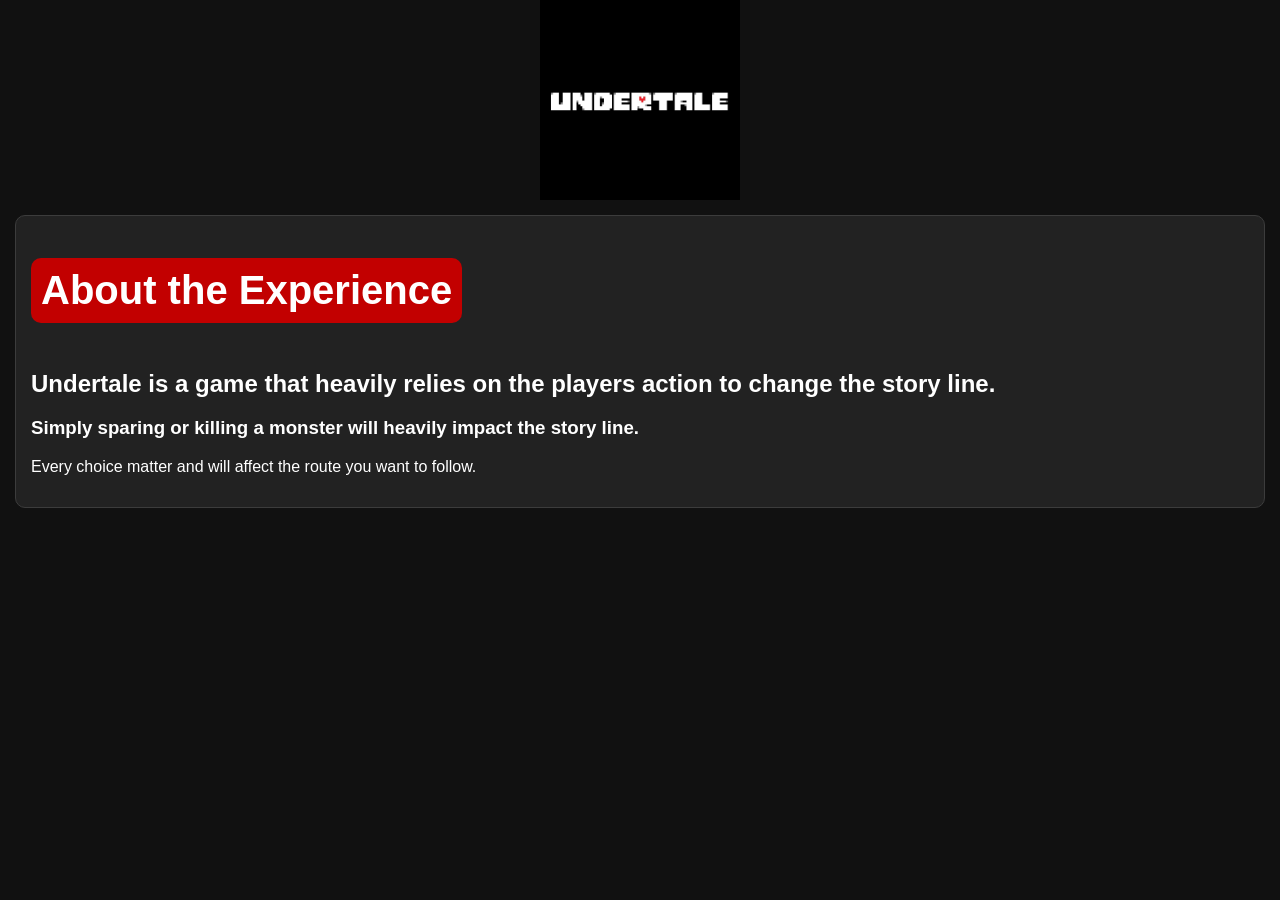
<file: card1.html>
<!DOCTYPE html>
<html lang="en">
<head>
    <meta charset="UTF-8">
    <meta name="viewport" content="width=device-width, initial-scale=1.0">
    <link rel="stylesheet" href="style.css">
    <script src="script.js" defer></script>
    <title>card1</title>
</head>
<body>
  <div class = "undertale-logo">
    <img src = "assets/logo-undertale.jpg" width="200px" height="200px">
  </div>
  <div class = "card1">
    <h1 style="display:inline-block; padding:10px; background-color: #C20000; border-radius:10px;">About the Experience</h1>
    <h2>Undertale is a game that heavily relies on the players action to change the story line.</h2>
    <h3>Simply sparing or killing a monster will heavily impact the story line.</h3>
    <p>Every choice matter and will affect the route you want to follow.</p>
  </div>
</body>
</html>
</file>
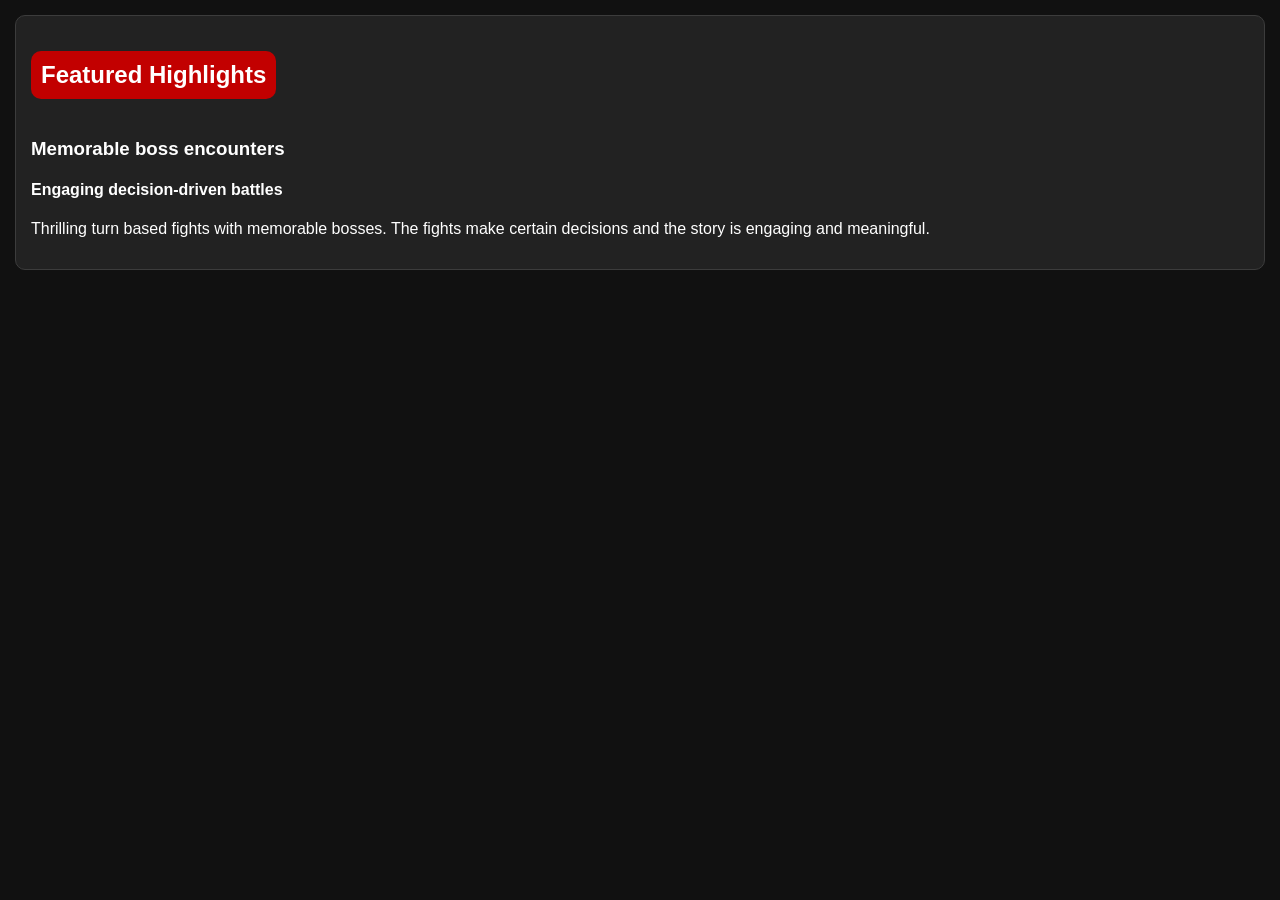
<file: card2.html>
<!DOCTYPE html>
<html lang="en">
<head>
    <meta charset="UTF-8">
    <meta name="viewport" content="width=device-width, initial-scale=1.0">
    <link rel="stylesheet" href="style.css">
    <script src="script.js" defer></script>
    <title>Featured Highlights</title>
</head>
<body>
  <div class = "card2">
    <h2 style="display:inline-block; padding:10px; background-color: #C20000; border-radius:10px;">Featured Highlights</h2>
    <h3>Memorable boss encounters</h3>
    <h4>Engaging decision-driven battles</h4>
    <p>Thrilling turn based fights with memorable bosses. The fights make certain decisions and the story is engaging and meaningful.</p>
  </div>
</body>
</html>
</file>
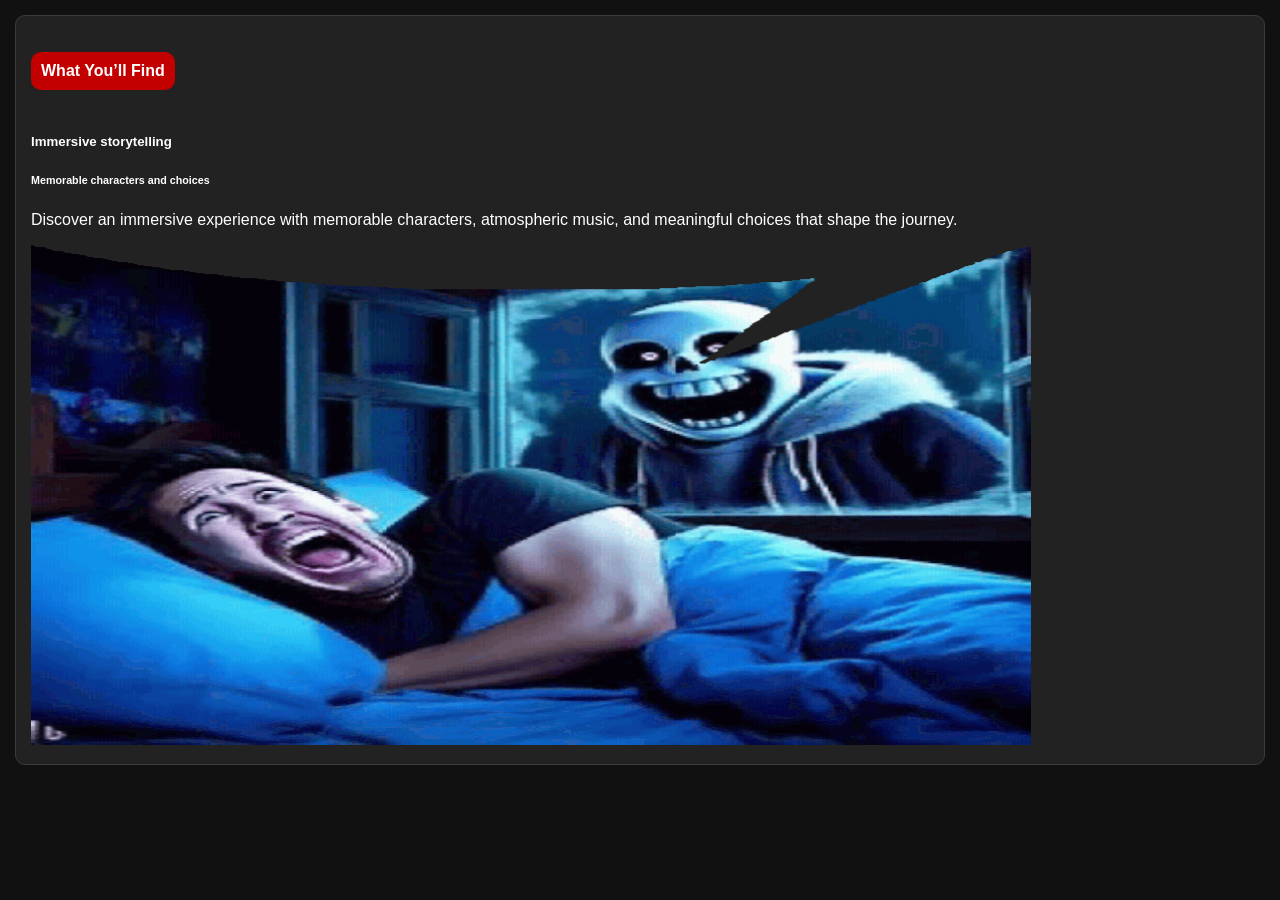
<file: card4.html>
<!DOCTYPE html>
<html lang="en">
<head>
    <meta charset="UTF-8">
    <meta name="viewport" content="width=device-width, initial-scale=1.0">
    <link rel="stylesheet" href="style.css">
    <script src="script.js" defer></script>
    <title>What You’ll Find</title>
</head>
<body>
  <div class = "card4">
    <h4 style="display:inline-block; padding:10px; background-color: #C20000; border-radius:10px;">What You’ll Find</h4>
    <h5>Immersive storytelling</h5>
    <h6>Memorable characters and choices</h6>
    <p>Discover an immersive experience with memorable characters, atmospheric music, and meaningful choices that shape the journey.</p>
    <img src="assets/sans-scary.gif" width="1000px" height="500px">
  </div>
</body>
</html>
</file>
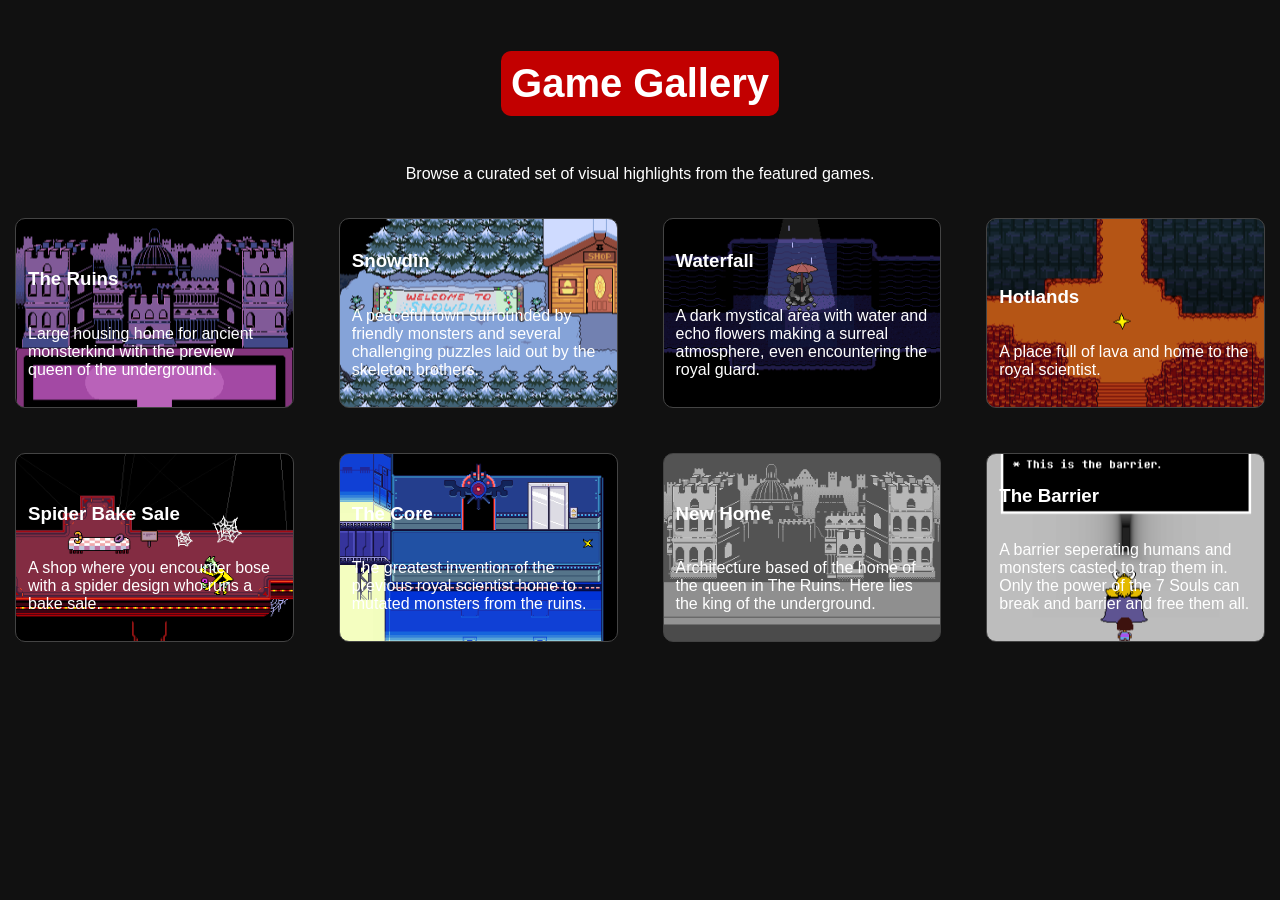
<file: gallery.html>
<!DOCTYPE html>
<html lang="en">
<head>
    <meta charset="UTF-8">
    <meta name="viewport" content="width=device-width, initial-scale=1.0">
    <link rel="stylesheet" href="style.css">
    <script src="script.js" defer></script>
    <title>Game Gallery</title>
</head>
<body class="gallery-page">
    <banner class="page-main">
        <section class="hero-section">
            <h1 style="display:inline-block; padding:10px; background-color: #C20000; border-radius:10px;">Game Gallery</h1>
            <p>Browse a curated set of visual highlights from the featured games.</p>
        </section>

        <section class="gallery-grid">
            <article class="gallery-card" style="background-image: url('assets/Ruins.webp');">
                <h3>The Ruins</h3>
                <p>Large housing home for ancient monsterkind with the preview queen of the underground.</p>
            </article>
            <article class="gallery-card" style="background-image: url('assets/Snowdin.webp');">
                <h3>Snowdin</h3>
                <p>A peaceful town surrounded by friendly monsters and several challenging puzzles laid out by the skeleton brothers.</p>
            </article>
            <article class="gallery-card" style="background-image: url('assets/Waterfall.webp');">
                <h3>Waterfall</h3>
                <p>A dark mystical area with water and echo flowers making a surreal atmosphere, even encountering the royal guard.</p>
            </article>
            <article class="gallery-card" style="background-image: url('assets/Hotlands.webp');">
                <h3>Hotlands</h3>
                <p>A place full of lava and home to the royal scientist.</p>
            </article>
            <article class="gallery-card" style="background-image: url('assets/bakesell.webp');">
                <h3>Spider Bake Sale</h3>
                <p>A shop where you encounter bose with a spider design who runs a bake sale.</p>
            </article>
            <article class="gallery-card" style="background-image: url('assets/Core.webp');">
                <h3>The Core</h3>
                <p>The greatest invention of the previous royal scientist home to mutated monsters from the ruins.</p>
            </article>
            <article class="gallery-card" style="background-image: url('assets/New home.webp');">
                <h3>New Home</h3>
                <p>Architecture based of the home of the queen in The Ruins. Here lies the king of the underground.</p>
            </article>
            <article class="gallery-card" style="background-image: url('assets/Barrier.webp');">
                <h3>The Barrier</h3>
                <p>A barrier seperating humans and monsters casted to trap them in. Only the power of the 7 Souls can break and barrier and free them all.</p>
            </article>
        </section>
    </banner>
</body>
</html>
</file>
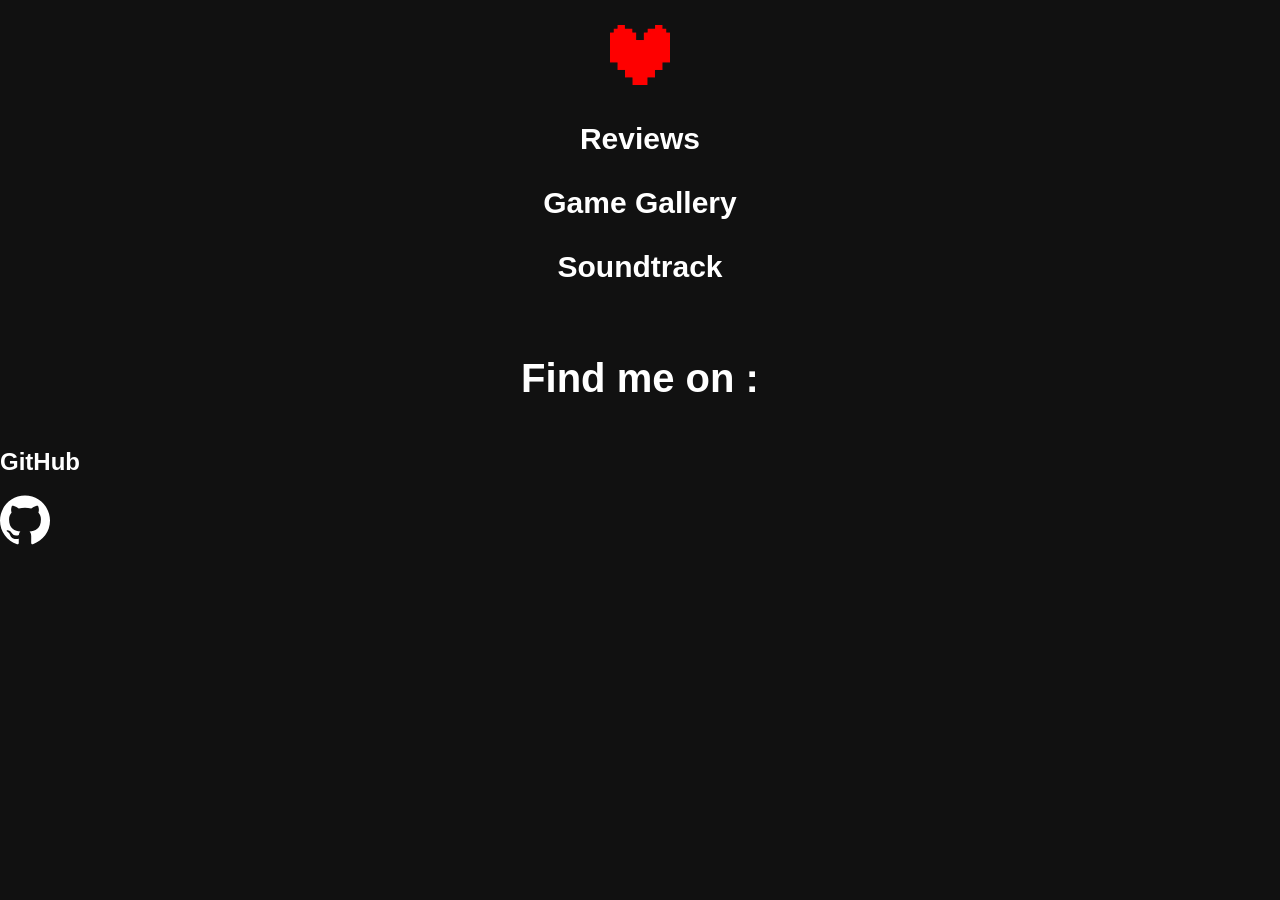
<file: nav.html>
<!DOCTYPE html>
<html lang="en">
<head>
  <meta charset="UTF-8" />
  <meta name="viewport" content="width=device-width, initial-scale=1.0" />
  <title>Game Review Hub</title>
  <link rel="stylesheet" href="style.css" />
  <title>navigation bar</title>
</head>
<body style="background-color: #111">
  <header>
    <nav class="main-nav">
      <a class="nav-item logo" href="card4.html" target="card4Frame">
        <span class="mark"><img src="assets/soul.png" alt="Logo" width="60px" height="60px" /></span>
      </a>
      <a class="nav-item" href="reviews.html" target="card4Frame">Reviews</a>
      <a class="nav-item" href="gallery.html" target="card4Frame">Game Gallery</a>
      <a class="nav-item" href="soundtrack.html" target="card4Frame">Soundtrack</a>
    </nav>
  </header>

    <div style="padding-top:20px;">
        <h1 class="footer-title">Find me on :</h1>
        <div style="display:flex; flex-direction:column; justify-content:center;">
            <h2>GitHub</h2>
            <a href="https://github.com/Liaw-Hao-Xuan/ASK-T1-Project-Liaw-Hao-Xuan-1Hope" target="mainContent">
                <svg width="50" height="50" viewBox="0 0 24 24" fill="none" xmlns="http://www.w3.org/2000/svg" role="img">
                    <path fill-rule="evenodd" clip-rule="evenodd" d="M12 0.297C5.373 0.297 0 5.67 0 12.297c0 5.292 3.438 9.773 8.205 11.363.6.111.82-.26.82-.577 0-.285-.01-1.041-.016-2.044-3.338.726-4.042-1.61-4.042-1.61-.546-1.387-1.333-1.757-1.333-1.757-1.089-.745.083-.73.083-.73 1.205.084 1.84 1.237 1.84 1.237 1.07 1.832 2.809 1.303 3.494.997.108-.775.418-1.304.76-1.604-2.665-.303-5.466-1.333-5.466-5.93 0-1.31.468-2.381 1.235-3.221-.124-.303-.535-1.523.117-3.176 0 0 1.008-.323 3.3 1.23a11.52 11.52 0 0 1 3.003-.404c1.018.005 2.043.138 3.003.404 2.29-1.553 3.296-1.23 3.296-1.23.653 1.653.242 2.873.118 3.176.77.84 1.233 1.911 1.233 3.221 0 4.61-2.804 5.624-5.475 5.92.429.369.813 1.096.813 2.212 0 1.597-.014 2.884-.014 3.277 0 .319.216.694.825.576C20.565 22.067 24 17.586 24 12.297 24 5.67 18.627.297 12 .297z" fill="#ffffff"/>
                </svg>
            </a>
        </div>
    </div>
</body>
</html>
</file>
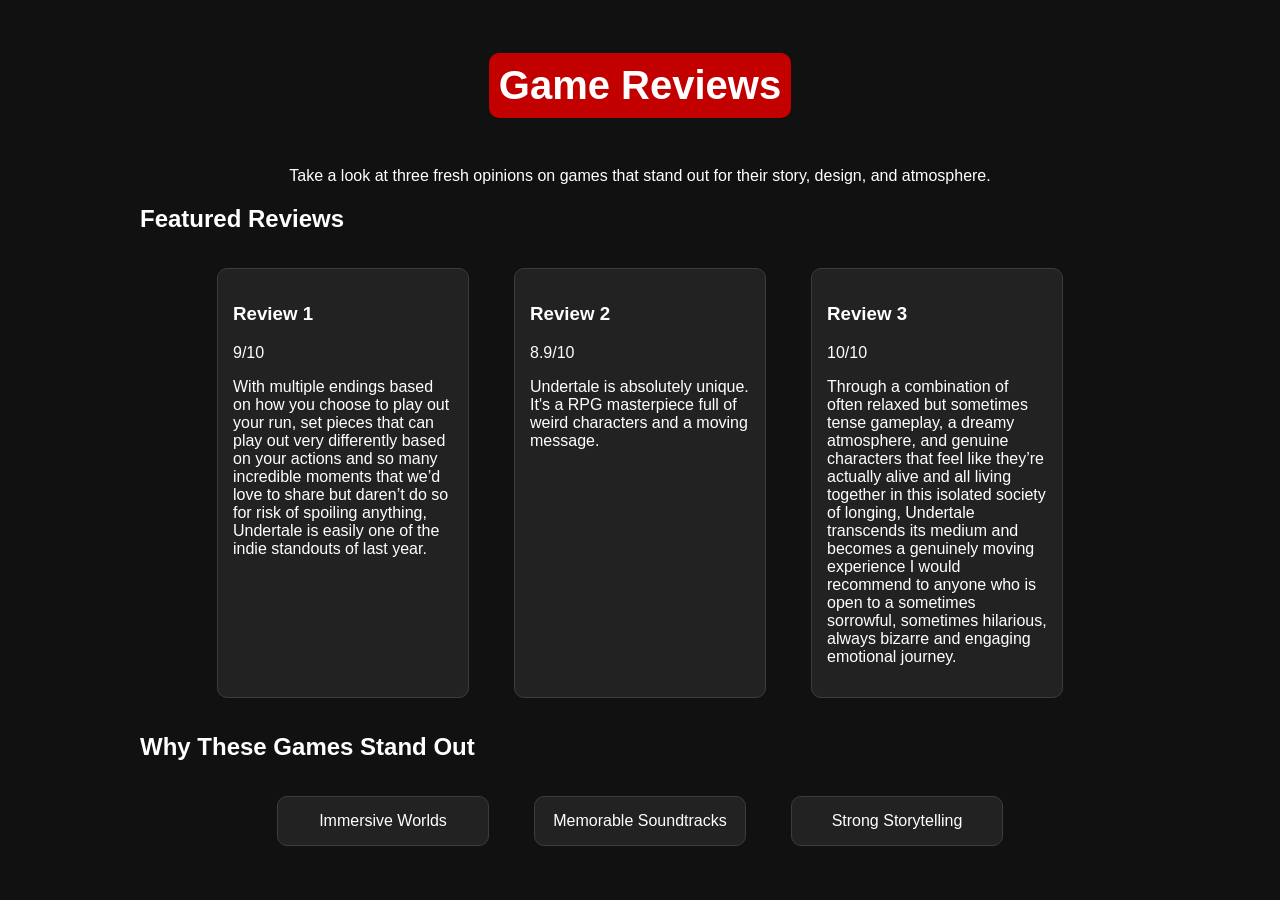
<file: reviews.html>
<!DOCTYPE html>
<html lang="en">
<head>
    <meta charset="UTF-8">
    <meta name="viewport" content="width=device-width, initial-scale=1.0">
    <link rel="stylesheet" href="style.css">
    <script src="script.js" defer></script>
    <title>Game Reviews</title>
</head>
<body class="reviews-page">
    <main class="page-main">
        <section class="hero-section">
            <h1 style="display:inline-block; padding:10px; background-color: #C20000; border-radius:10px;">Game Reviews</h1>
            <p>Take a look at three fresh opinions on games that stand out for their story, design, and atmosphere.</p>
        </section>

        <section class="review-section">
            <h2>Featured Reviews</h2>
            <div class="review-container">
                <article class="review-card">
                    <h3>Review 1</h3>
                    <p class="review-score">9/10</p>
                    <p>With multiple endings based on how you choose to play out your run, set pieces that can play out very differently based on your actions and so many incredible moments that we’d love to share but daren’t do so for risk of spoiling anything, Undertale is easily one of the indie standouts of last year.</p>
                </article>

                <article class="review-card">
                    <h3>Review 2</h3>
                    <p class="review-score">8.9/10</p>
                    <p>Undertale is absolutely unique. It's a RPG masterpiece full of weird characters and a moving message.</p>
                </article>

                <article class="review-card">
                    <h3>Review 3</h3>
                    <p class="review-score">10/10</p>
                    <p>Through a combination of often relaxed but sometimes tense gameplay, a dreamy atmosphere, and genuine characters that feel like they’re actually alive and all living together in this isolated society of longing, Undertale transcends its medium and becomes a genuinely moving experience I would recommend to anyone who is open to a sometimes sorrowful, sometimes hilarious, always bizarre and engaging emotional journey.</p>
                </article>
            </div>
        </section>

        <section class="review-section">
            <h2>Why These Games Stand Out</h2>
            <div class="review-highlights">
                <div class="highlight-card">Immersive Worlds</div>
                <div class="highlight-card">Memorable Soundtracks</div>
                <div class="highlight-card">Strong Storytelling</div>
            </div>
        </section>
    </main>
</body>
</html>
</file>
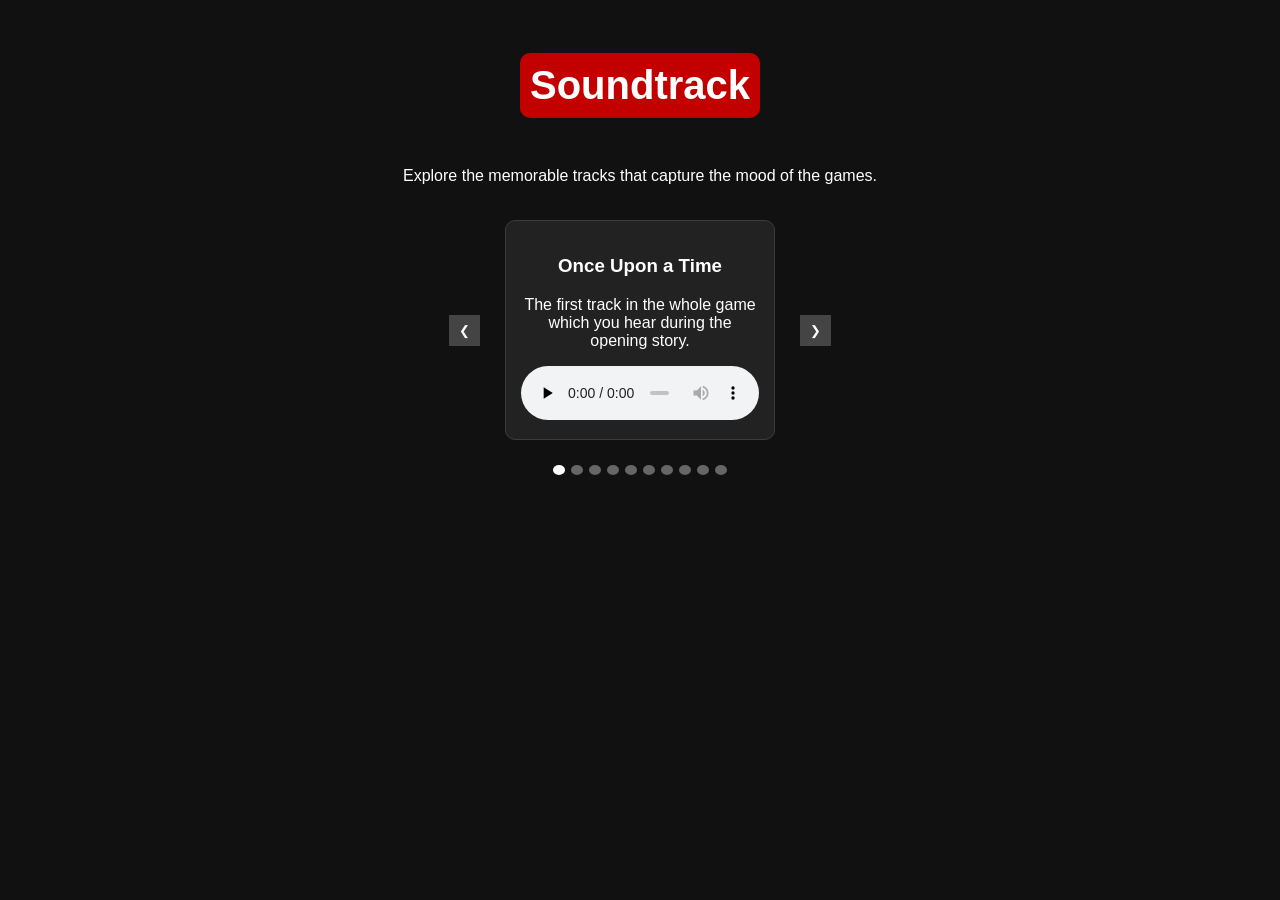
<file: soundtrack.html>
<!DOCTYPE html>
<html lang="en">
<head>
    <meta charset="UTF-8">
    <meta name="viewport" content="width=device-width, initial-scale=1.0">
    <link rel="stylesheet" href="style.css">
    <script src="script.js" defer></script>
    <title>Soundtrack</title>
</head>
<body class="soundtrack-page">
    <main class="page-main">
        <section class="hero-section">
            <h1 style="display:inline-block; padding:10px; background-color: #C20000; border-radius:10px;">Soundtrack</h1>
            <p>Explore the memorable tracks that capture the mood of the games.</p>
        </section>

        <section class="carousel-section">
            <div class="carousel">
                <button class="carousel-btn" data-direction="prev" type="button">&#10094;</button>

                <div class="carousel-track">
                    <article class="carousel-card">
                        <h3>Once Upon a Time</h3>
                        <p>The first track in the whole game which you hear during the opening story.</p>
                        <div class="audio-player">
                            <audio controls preload="none">
                                <source src="assets/Once Upon A Time.flac" type="audio/mpeg">
                                Your browser does not support audio playback.
                            </audio>
                        </div>
                    </article>
                    <article class="carousel-card">
                        <h3>Ghost Fight</h3>
                        <p>A track that plays when encountering the ghost, napstablook.</p>
                        <div class="audio-player">
                            <audio controls preload="none">
                                <source src="assets/Ghost Fight.mp3" type="audio/mpeg">
                                Your browser does not support audio playback.
                            </audio>
                        </div>
                    </article>
                    <article class="carousel-card">
                        <h3>Heartache</h3>
                        <p>A theme that plays when encountering the first major boss. The queen of the underground.</p>
                        <div class="audio-player">
                            <audio controls preload="none">
                                <source src="assets/Heartache.mp3" type="audio/mpeg">
                                Your browser does not support audio playback.
                            </audio>
                        </div>
                    </article>
                    <article class="carousel-card">
                        <h3>Bonetrousle</h3>
                        <p>A theme that plays when facing the first bone brother Papyrus.</p>
                        <div class="audio-player">
                            <audio controls preload="none">
                                <source src="assets/Bonetrousle.mp3" type="audio/mpeg">
                                Your browser does not support audio playback.
                            </audio>
                        </div>
                    </article>
                    <article class="carousel-card">
                        <h3>Metal Crusher</h3>
                        <p>Another boss theme that plays when encounter the killer robot named Mettaton.</p>
                        <div class="audio-player">
                            <audio controls preload="none">
                                <source src="assets/Metal Crusher.mp3" type="audio/mpeg">
                                Your browser does not support audio playback.
                            </audio>
                        </div>
                    </article>
                    <article class="carousel-card">
                        <h3>Bergentrucking</h3>
                        <p>The theme that plays when encountering the king, ASGORE. The end of your journey has come.</p>
                        <div class="audio-player">
                            <audio controls preload="none">
                                <source src="assets/Bergentrückung.mp3" type="audio/mpeg">
                                Your browser does not support audio playback.
                            </audio>
                        </div>
                    </article>
                    <article class="carousel-card">
                        <h3>Battle Against A True Hero</h3>
                        <p>A theme that only plays during the genocide route requiring you to take the lives of many monsters. Undyne stands in your way preventing you from continuing.</p>
                        <div class="audio-player">
                            <audio controls preload="none">
                                <source src="assets/Battle Against a True Hero.mp3" type="audio/mpeg">
                                Your browser does not support audio playback.
                            </audio>
                        </div>
                    </article>
                    <article class="carousel-card">
                        <h3>Power Of "NEO"</h3>
                        <p>The second phase of Mettaton only seen during the genocide route.</p>
                        <div class="audio-player">
                            <audio controls preload="none">
                                <source src="assets/Power of -NEO-.mp3" type="audio/mpeg">
                                Your browser does not support audio playback.
                            </audio>
                        </div>
                    </article>
                    <article class="carousel-card">
                        <h3>Megalovania</h3>
                        <p>The most iconic and recognizable theme in the game. Used by the second bone brother, Sans. Only seen during the genocide route.</p>
                        <div class="audio-player">
                            <audio controls preload="none">
                                <source src="assets/Megalovania.flac" type="audio/mpeg">
                                Your browser does not support audio playback.
                            </audio>
                        </div>
                    </article>
                    <article class="carousel-card">
                        <h3>Hopes and Dreams</h3>
                        <p>Theme only seen in the pacifist route used by the son of the king, named Asriel taking the power of the 6 human souls attemping to steal yours.</p>
                        <div class="audio-player">
                            <audio controls preload="none">
                                <source src="assets/Hopes and Dreams.flac" type="audio/mpeg">
                                Your browser does not support audio playback.
                            </audio>
                        </div>
                    </article>
                </div>

                <button class="carousel-btn" data-direction="next" type="button">&#10095;</button>
            </div>

            <div class="carousel-dots">
                <button class="dot active" data-index="0" type="button" aria-label="Show first track"></button>
                <button class="dot" data-index="1" type="button" aria-label="Show second track"></button>
                <button class="dot" data-index="2" type="button" aria-label="Show third track"></button>
                <button class="dot" data-index="3" type="button" aria-label="Show fourth track"></button>
                <button class="dot" data-index="4" type="button" aria-label="Show fifth track"></button>
                <button class="dot" data-index="5" type="button" aria-label="Show sixth track"></button>
                <button class="dot" data-index="6" type="button" aria-label="Show seventh track"></button>
                <button class="dot" data-index="7" type="button" aria-label="Show eighth track"></button>
                <button class="dot" data-index="8" type="button" aria-label="Show ninth track"></button>
                <button class="dot" data-index="9" type="button" aria-label="Show tenth track"></button>
            </div>
        </section>
    </main>
</body>
</html>
</file>
<file: style.css>
body{
  margin: 0;
  background-color: #111;
  color: white;
  font-family: Arial, sans-serif;
}

h1{
  text-align: center;
  font-size: 40px;	
}

.main-nav{
  display: flex;
  flex-direction:column;
  background-color: #111;
  padding: 10px;
  align-items:center;
}

.nav-item{
  color: white;
  text-decoration: none;
  margin: 15px;
  font-weight:800;
  font-size:30px;
  white-space: nowrap;
}

@keyframes nav-animation{
   0%{
      transform:scaleX(0);
      transform-origin:right;
      opacity:1;
   }

   100%{
      transform:scaleX(1);
      transform-origin:right;
      opacity:0;
   }
}

.nav-item:hover{
  color: white;
  background-color:#222;
  padding:1px;
  border-radius:2px;
  text-decoration: underline;
  margin: 15px;
  font-weight:800;
  font-size:30px;
  white-space: nowrap;
  animation-name:nav-animation;
}

.page-main{
  max-width: 1000px;
  margin: 0 auto;
  padding: 20px;
}

.hero-section{
  text-align: center;
  margin-bottom: 20px;
}

.review-container,
.review-highlights{
  display: flex;
  flex-wrap: wrap;
  gap: 15px;
  justify-content: center;
}

.card1,
.card2,
.card3,
.card4,
.review-card,
.highlight-card,
.gallery-card,
.carousel-card{
  background-color: #222;
  padding: 15px;
  margin: 15px;
  border-radius: 10px;
  border:1px solid #3c3c3c
}

.review-card{
  width: 220px;
}

.highlight-card{
  width: 180px;
  text-align: center;
}

.gallery-grid{
  display: grid;
  grid-template-columns: repeat(4, 1fr);
  gap: 15px;
}

.gallery-card{
  min-height: 120px;
  background-size: cover;
  background-position: center;
  color: white;
  display: flex;
  flex-direction: column;
  justify-content: flex-end;
  padding: 12px;
  border: 1px solid #444;
}

.carousel-section{
  text-align: center;
}

.carousel{
  display: flex;
  align-items: center;
  justify-content: center;
  gap: 10px;
  margin-top: 10px;
}

.carousel-card{
  display:none;
}

.carousel-track{
  width: 300px;
}

.carousel-card.active{
  display: block;
}

.audio-player{
  margin-top: 12px;
}

.audio-player audio{
  width: 100%;
}

.carousel-btn,
.dot{
  border: none;
  cursor: pointer;
}

.carousel-btn{
  background-color: #444;
  color: white;
  padding: 8px 10px;
}

.carousel-dots{
  display: flex;
  justify-content: center;
  gap: 6px;
  margin-top: 10px;
}

.dot{
  width: 10px;
  height: 10px;
  border-radius: 50%;
  background-color: #666;
}

.dot.active{
  background-color: white;
}

@media (max-width: 800px){
  .gallery-grid{
    grid-template-columns: repeat(2, 1fr);
  }
}

@media (max-width: 500px){
  .gallery-grid{
    grid-template-columns: 1fr;
  }
}

.undertale-logo{
   display: flex;
   justify-content: center; 
   align-items: center;
}
</file>
